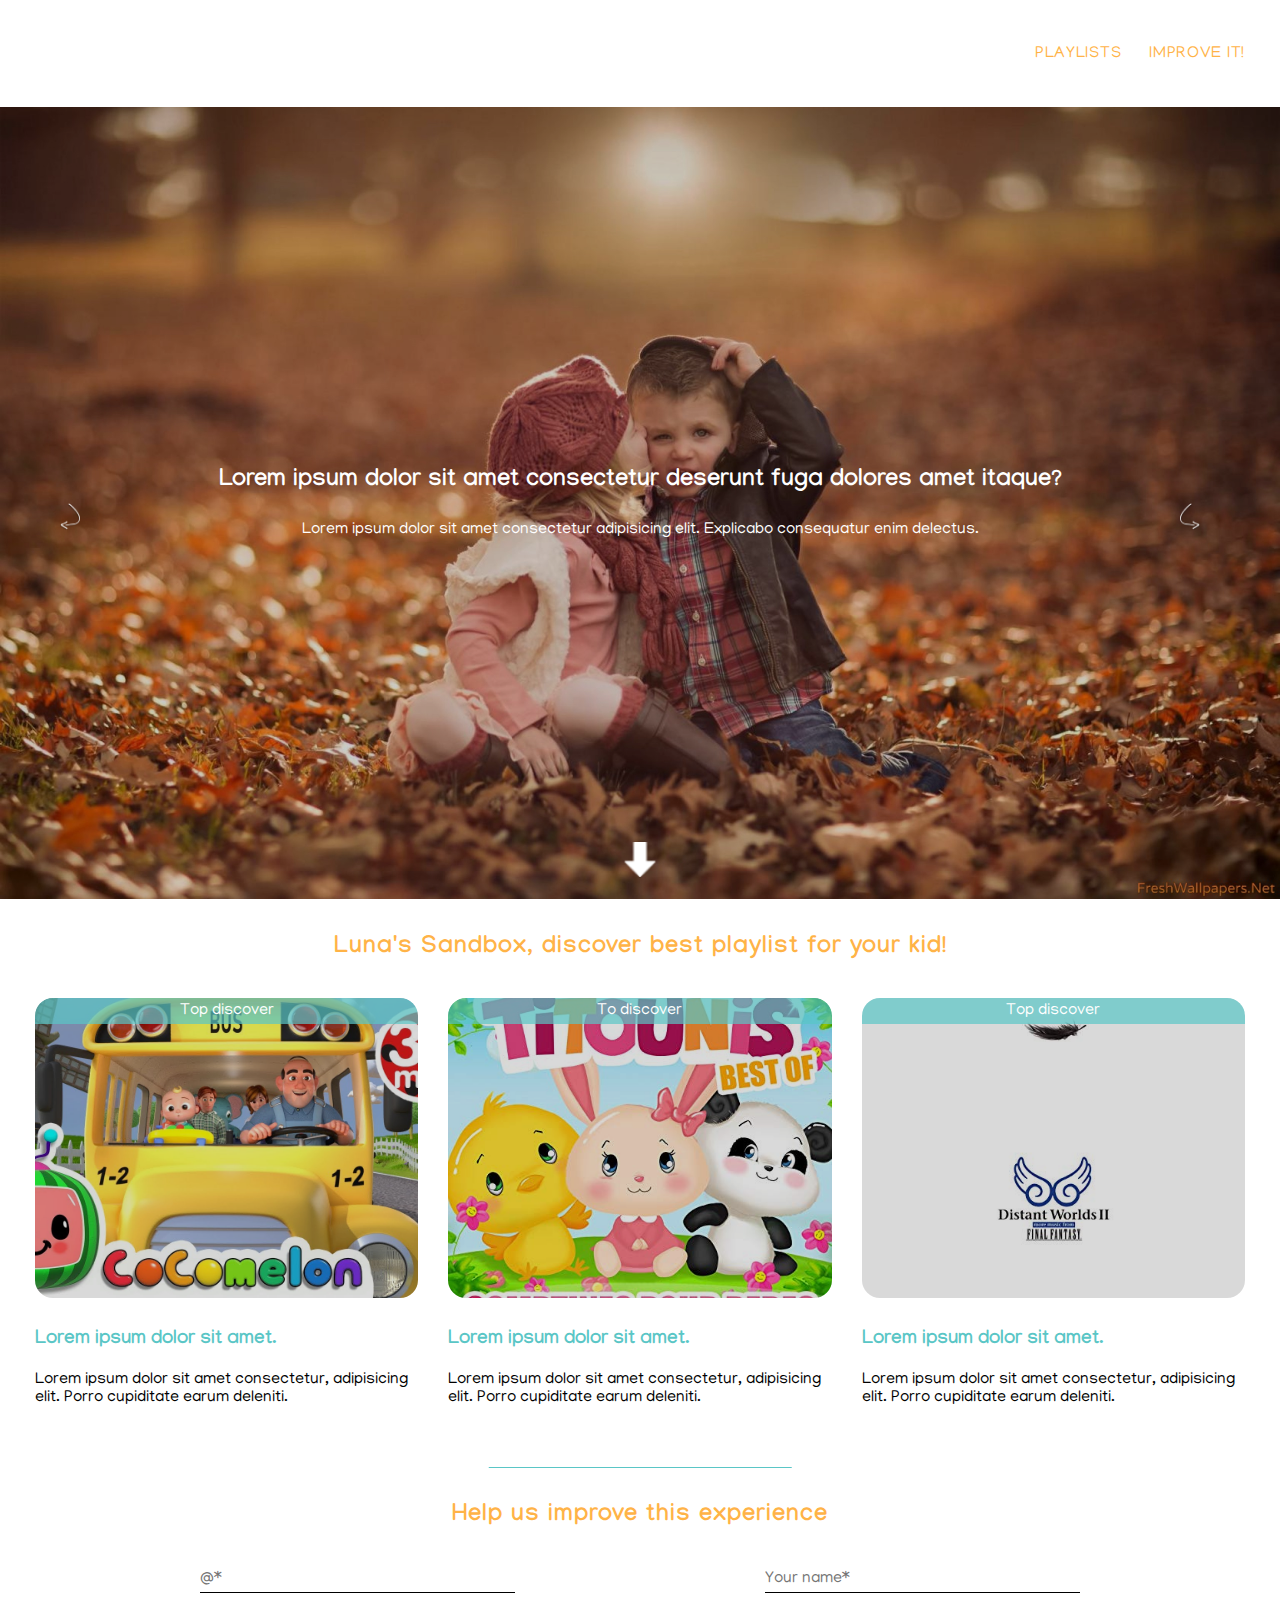
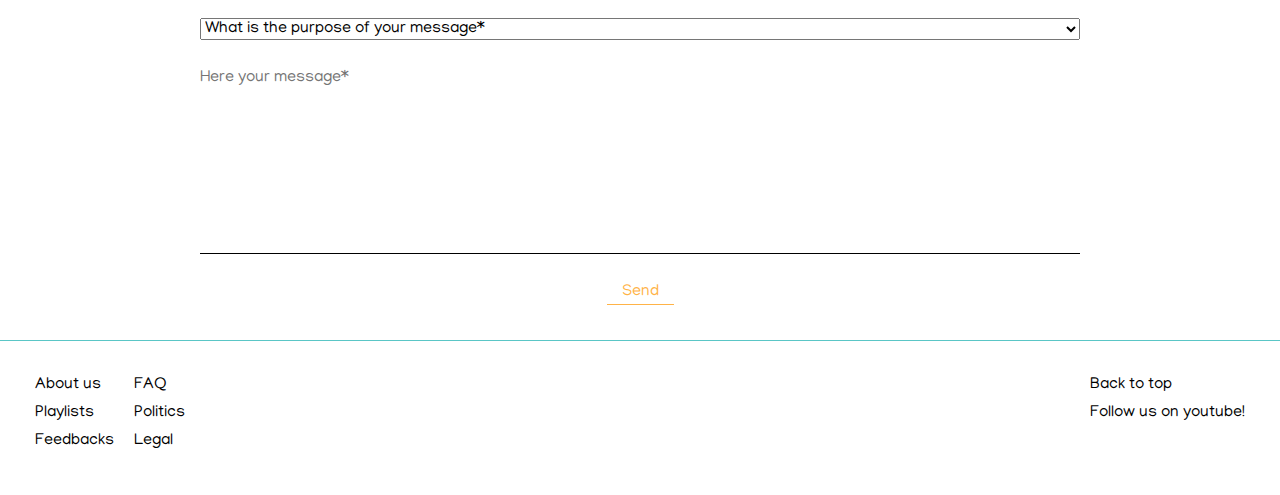
<file: index.html>
<!DOCTYPE html>
<html lang="en">
<head>
    <meta charset="UTF-8">
    <meta name="viewport" content="width=device-width, initial-scale=1.0">
    <title>Luna's SandBox : Homepage</title>
    <meta name="description" content="Welcome to Luna's Sandbox Homepage, where she'll share all the things she likes!">
    <style>
            @import url('https://fonts.googleapis.com/css?family=Manjari:100,400,700&display=swap');
            @import url('css/style.css');
    </style> 
</head>                    
<body>
    
    <header>
        <div></div>
        <nav>
            <h1>Luna's SandBox.</h1>
            <ul>
                <li><a href="#playlist">Playlists</a></li>
                <li><a href="#improveIt">Improve it!</a></li>
            </ul>
        </nav>
    </header>

    <main>

        <nav id="carousel">
            <ul>
                <li>
                    <article>
                        <img src="picture/carousel/carousel-image-1.jpg" alt="carousel-image-1">
                        <h2>
                            Lorem ipsum dolor sit amet consectetur 
                            deserunt fuga dolores amet itaque?
                        </h2>
                        Lorem ipsum dolor sit amet consectetur 
                        adipisicing elit. Explicabo 
                        consequatur enim delectus.
                    </article>
                </li>

                <li id="toMove">
                    <article>
                        <img src="picture/carousel/carousel-image-2.jpg" alt="carousel-image-2">
                        <h2>
                            Lorem ipsum dolor sit amet consectetur 
                            deserunt fuga dolores amet itaque?
                        </h2>
                        Lorem ipsum dolor sit amet consectetur 
                        adipisicing elit. Explicabo 
                        consequatur enim delectus.
                    </article>
                </li>

                <li id="toMove2">
                    <article>
                        <img src="picture/carousel/carousel-image-3.jpg" alt="carousel-image-2">
                        <h2>
                            Lorem ipsum dolor sit amet consectetur 
                            deserunt fuga dolores amet itaque?
                        </h2>
                        Lorem ipsum dolor sit amet consectetur 
                        adipisicing elit. Explicabo 
                        consequatur enim delectus.
                    </article>
                </li>

            </ul>
            <button id="nextSlide">
                <img src="picture/next-white-arrow.png" alt="Next">
            </button>
            <button id="prevSlide">
                <img src="picture/prev-white-arrow.png" alt="Prev.">
            </button>
            <a href="#playlist">
                <img src="picture/down-white-arrow.png" alt="next section">
            </a>
        </nav>

        <section id="playlist">
            <h2>Luna's Sandbox, discover best playlist for your kid!</h2>
            <ul>
                <li>
                    <a href="https://www.youtube.com/watch?v=020g-0hhCAU&list=PL9d4tuTjeVmDRdR7uA0Dxr_LLf-FBlmgE" target="_blank">
                        <div>Top discover</div>
                        <img src="picture/playlist/playlist-1.jpg" alt="First playlist">
                        <article>
                            <h3>Lorem ipsum dolor sit amet.</h3>
                            <p>
                                Lorem ipsum dolor sit amet consectetur, 
                                adipisicing elit. Porro cupiditate earum 
                                deleniti.
                            </p>
                        </article>
                    </a>
                </li>

                <li>
                    <a href="https://www.youtube.com/watch?v=edSIuw4KBlc&list=PL8Mfzkj8FPJsRvxcynbexhk1OGfhtr6ZQ" target="_blank">
                        <div>To discover</div>
                        <img src="picture/playlist/playlist-2.jpg" alt="Second playlist">
                        <article>
                                <h3>Lorem ipsum dolor sit amet.</h3>
                                <p>
                                    Lorem ipsum dolor sit amet consectetur, 
                                    adipisicing elit. Porro cupiditate earum 
                                    deleniti.
                                </p>
                        </article>
                    </a>
                </li>

                <li>
                    <a href="https://www.youtube.com/watch?v=AYD8rgCBmbo&list=PLGKE1xAVFZ9hxerfoHFAIkgO_P6HPCZU7" target="_blank">
                        <div>Top discover</div>
                        <img src="picture/playlist/playlist-3.jpg" alt="Third playlist">
                        <article>
                            <h3>Lorem ipsum dolor sit amet.</h3>
                            <p>
                                Lorem ipsum dolor sit amet consectetur, 
                                adipisicing elit. Porro cupiditate earum 
                                deleniti.
                            </p>
                        </article>
                    </a>
                </li>
            </ul>
        </section>

        <section id="improveIt">
            <h2>Help us improve this experience</h2>
            <form action="index.html#improveIt">
                <label>
                        <input type="email" name="email" placeholder="@*" required maxlength="70">
                </label>

                <label>
                        <input type="text" name="name" placeholder="Your name*" required maxlength="50">
                </label>

                <label >
                    <select name="title" required>
                        <option selected disabled value="">What is the purpose of your message*</option>
                        <option value="improve">Improve experience</option>
                        <option value="share">Share opinion</option>
                        <option value="feedback">Experience feedback</option>
                    </select>
                </label>

                <label>
                    <textarea name="message" cols="30" rows="10" placeholder="Here your message*" required></textarea>
                </label>

                <button type="submit">Send</button>
            </form>
        </section>

    </main>

    <footer>
        <nav>
            <ul>
                <li><a href="about.html">About us</a></li>
                <li><a href="playlist.html">Playlists</a></li>
                <li><a href="feedback.html">Feedbacks</a></li>
                <li><a href="faq.html">FAQ</a></li>
                <li><a href="politic.html">Politics</a></li>
                <li><a href="legal.html">Legal</a></li>
            </ul>
            <ul>
                <li><a href="#">Back to top</a></li>
                <li><a href="https://www.youtube.com/" target="_blank">Follow us on youtube!</a></li>
            </ul>
        </nav>
    </footer>

</body>
</html>
</file>
